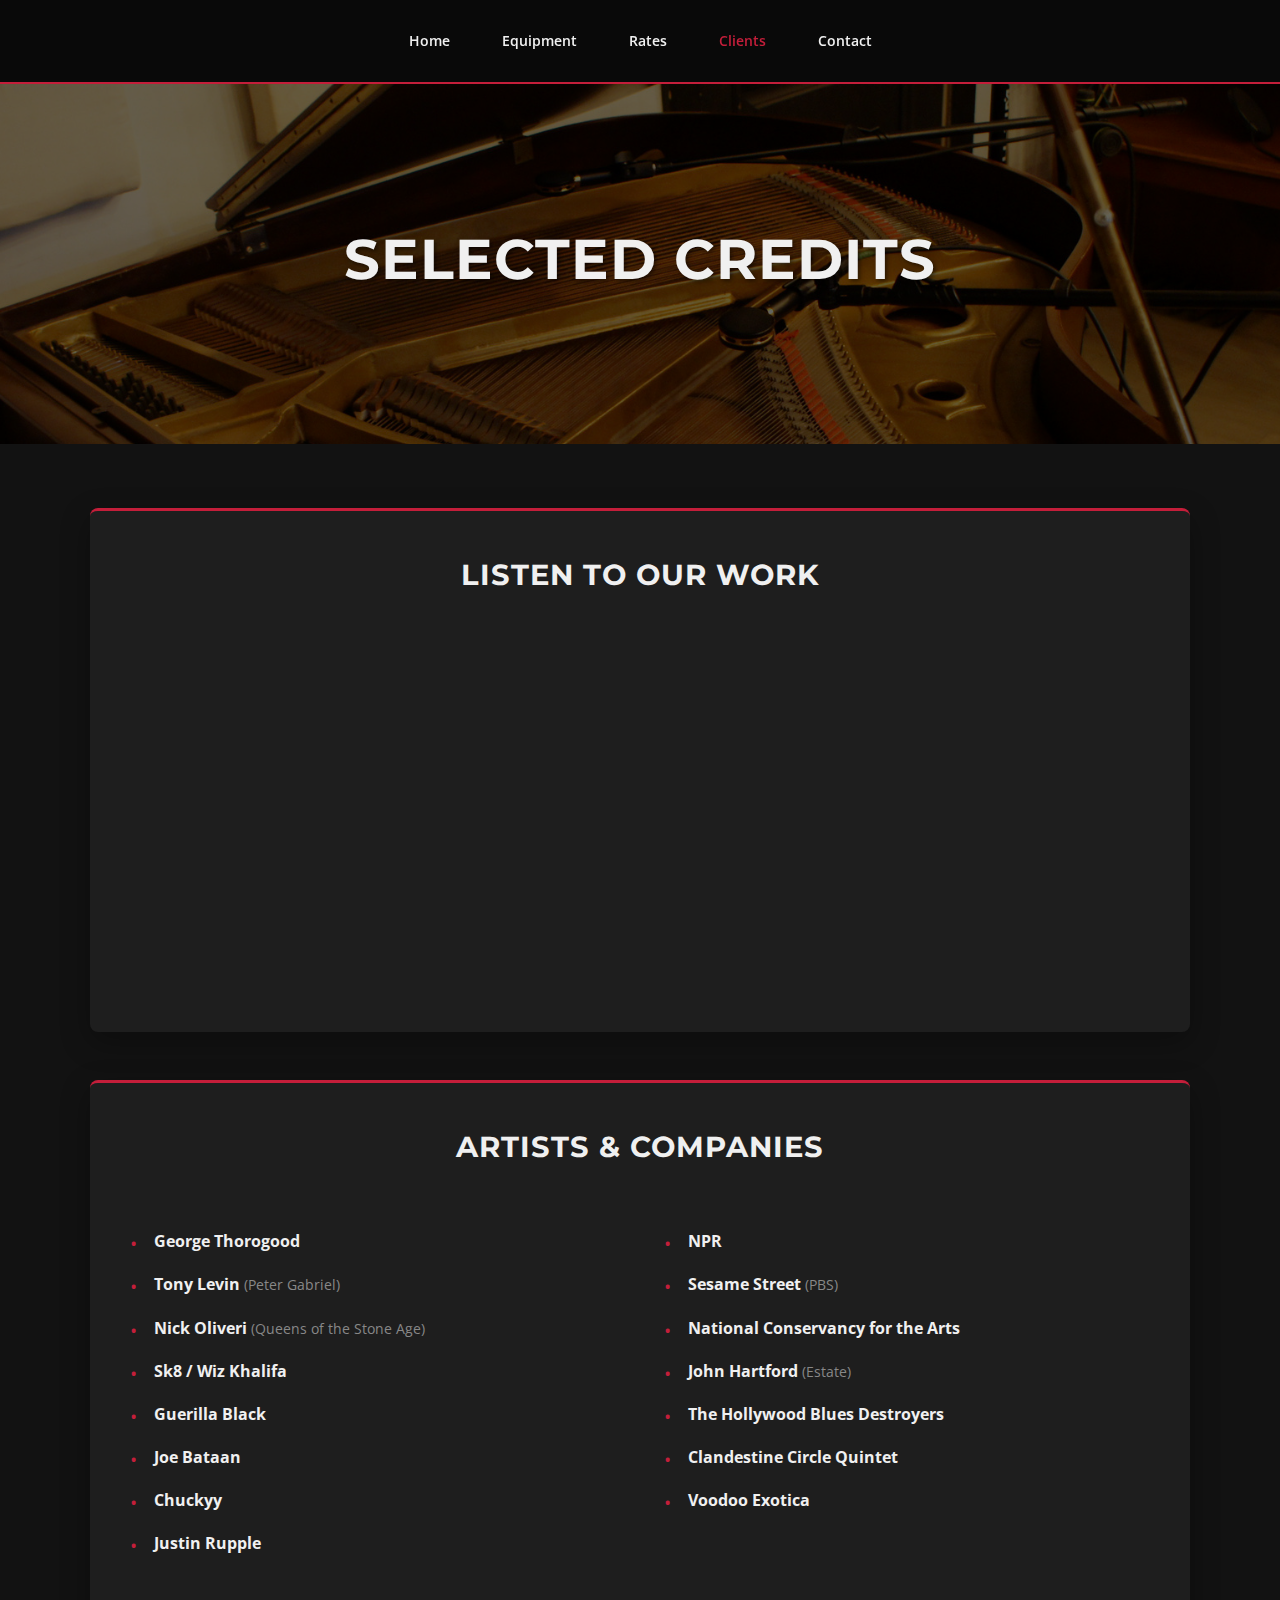
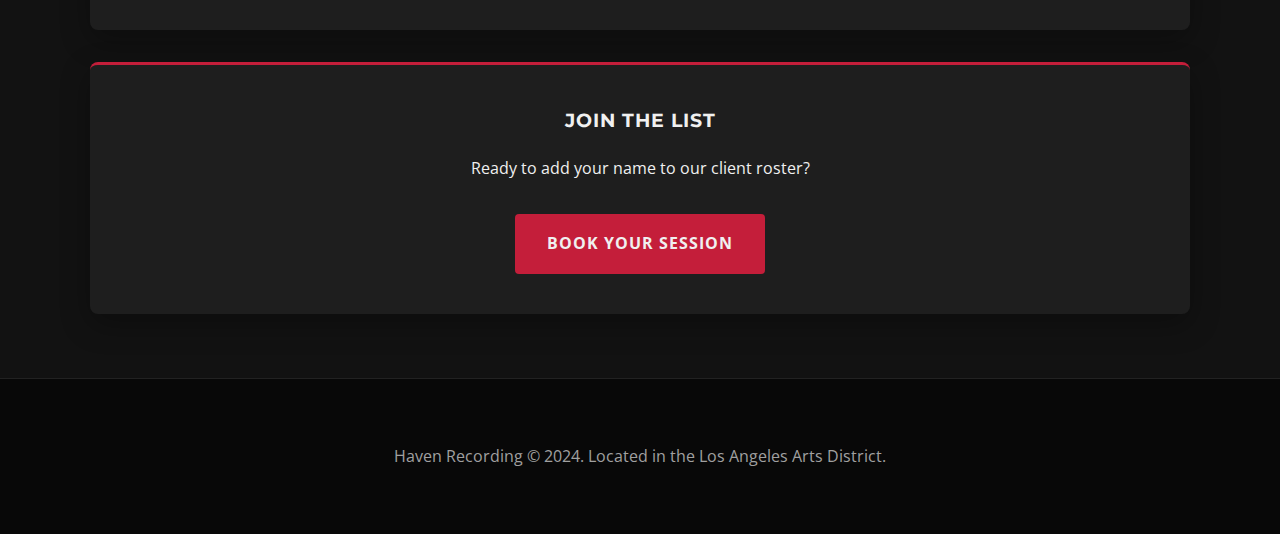
<file: clients.html>
<!DOCTYPE html>
<html lang="en">
<head>
    <meta charset="UTF-8">
    <meta name="viewport" content="width=device-width, initial-scale=1.0">
    <title>Clients - Haven Recording</title>
    <link rel="stylesheet" href="style.css">
</head>
<body>

    <nav>
        <a href="index.html">Home</a>
        <a href="equipment.html">Equipment</a>
        <a href="rates.html">Rates</a>
        <a href="clients.html" class="active">Clients</a>
        <a href="contact.html">Contact</a>
    </nav>

    <header class="hero" style="height: 40vh; min-height: 250px; background-image: url('faders-outro.JPG');">
        <div class="hero-content">
            <h1>Selected Credits</h1>
        </div>
    </header>

    <div class="container">
        
        <div class="content-card" style="text-align: center; margin-bottom: 3rem;">
            <h2 class="section-title" style="text-align: center; border-bottom: none;">Listen to Our Work</h2>
            <iframe style="border-radius:12px" src="https://open.spotify.com/embed/playlist/6P91kJdMsPPxIgmcEwb72u?utm_source=generator" width="100%" height="352" frameBorder="0" allowfullscreen="" allow="autoplay; clipboard-write; encrypted-media; fullscreen; picture-in-picture" loading="lazy"></iframe>
        </div>

        <div class="content-card">
            <h2 class="section-title" style="text-align: center; border-bottom: none; margin-bottom: 2rem;">Artists & Companies</h2>
            
            <div class="grid-2">
                <ul class="feature-list">
                    <li><strong>George Thorogood</strong></li>
                    <li><strong>Tony Levin</strong> <span style="color: #888; font-size: 0.9em;">(Peter Gabriel)</span></li>
                    <li><strong>Nick Oliveri</strong> <span style="color: #888; font-size: 0.9em;">(Queens of the Stone Age)</span></li>
                    <li><strong>Sk8 / Wiz Khalifa</strong></li>
                    <li><strong>Guerilla Black</strong></li>
                    <li><strong>Joe Bataan</strong></li>
                    <li><strong>Chuckyy</strong></li>
                    <li><strong>Justin Rupple</strong></li>
                </ul>

                <ul class="feature-list">
                    <li><strong>NPR</strong></li>
                    <li><strong>Sesame Street</strong> <span style="color: #888; font-size: 0.9em;">(PBS)</span></li>
                    <li><strong>National Conservancy for the Arts</strong></li>
                    <li><strong>John Hartford</strong> <span style="color: #888; font-size: 0.9em;">(Estate)</span></li>
                    <li><strong>The Hollywood Blues Destroyers</strong></li>
                    <li><strong>Clandestine Circle Quintet</strong></li>
                    <li><strong>Voodoo Exotica</strong></li>
                </ul>
            </div>
        </div>

        <div class="content-card" style="text-align: center; margin-top: 2rem;">
            <h3>Join the List</h3>
            <p>Ready to add your name to our client roster?</p>
            <a href="contact.html" class="btn" style="margin-top: 1rem;">Book Your Session</a>
        </div>
    </div>

    <footer>
        <p>Haven Recording © 2024. Located in the Los Angeles Arts District.</p>
    </footer>

</body>
</html>
</file>
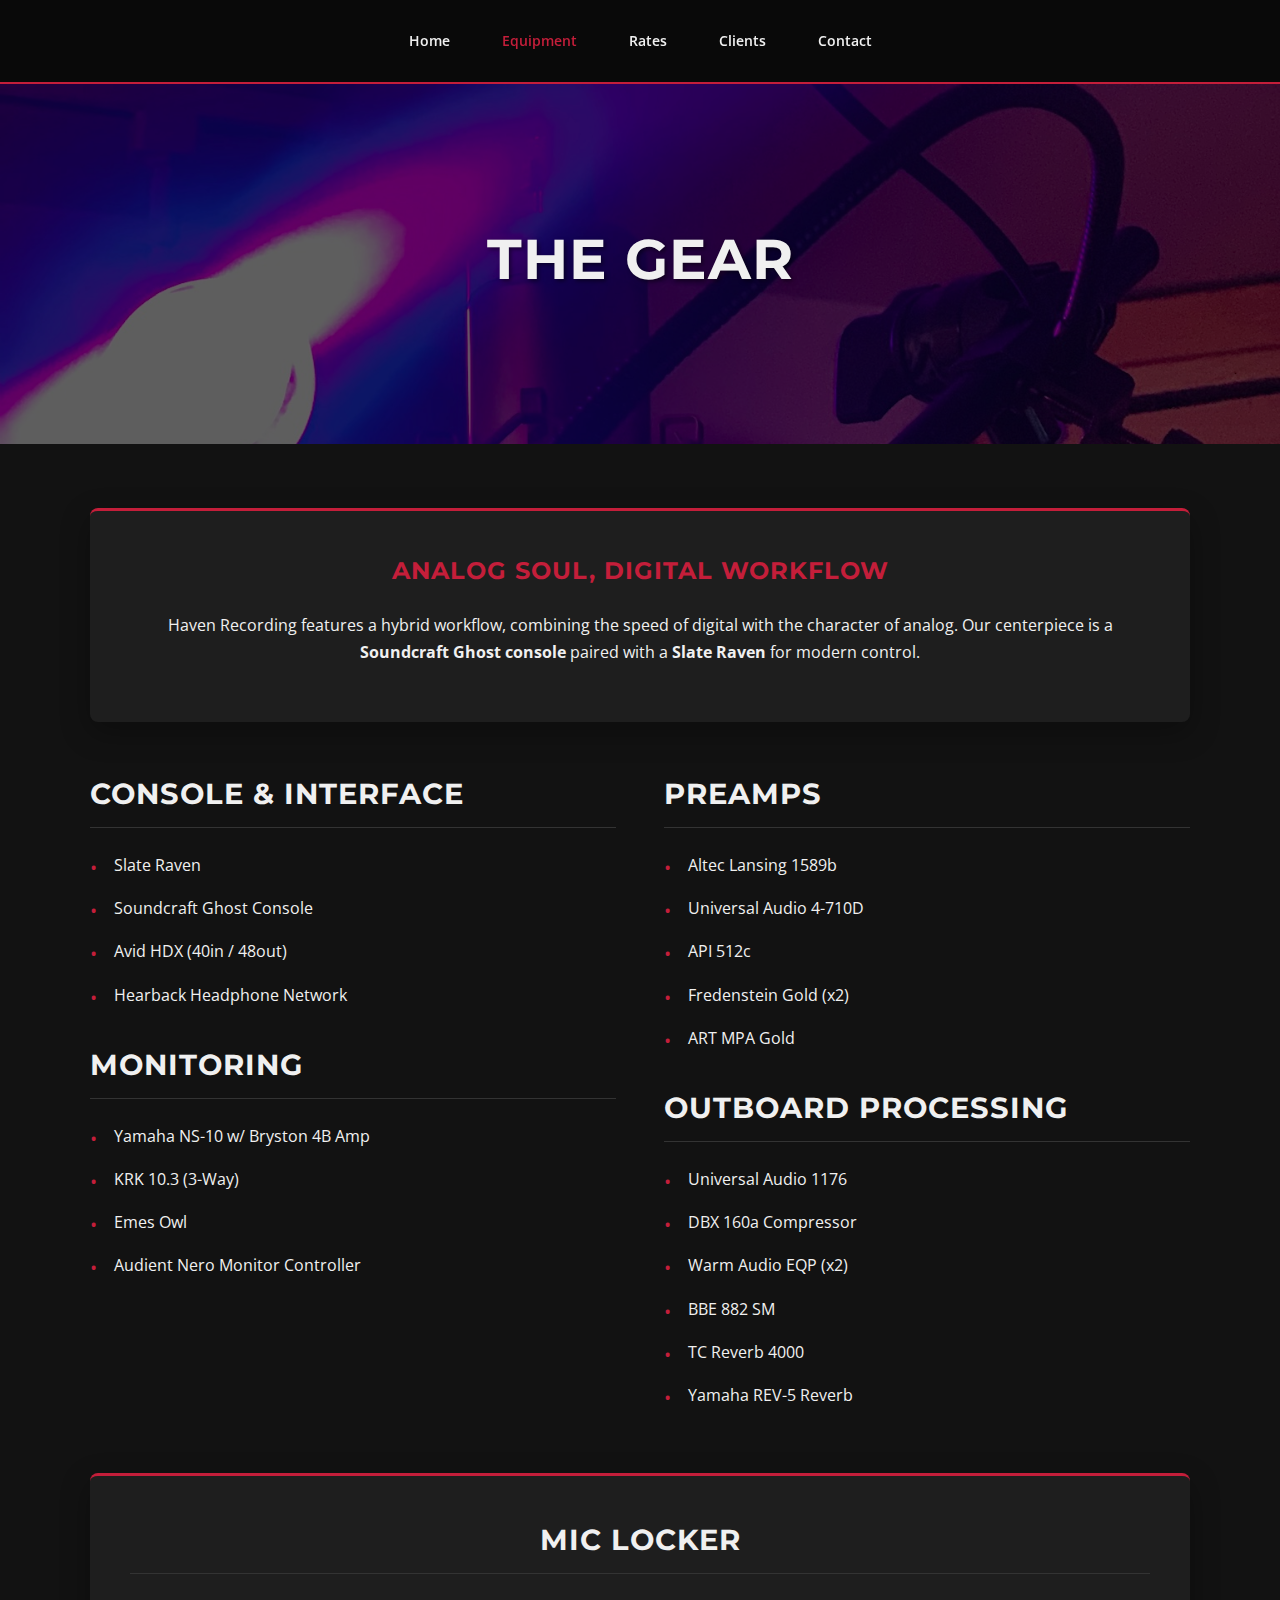
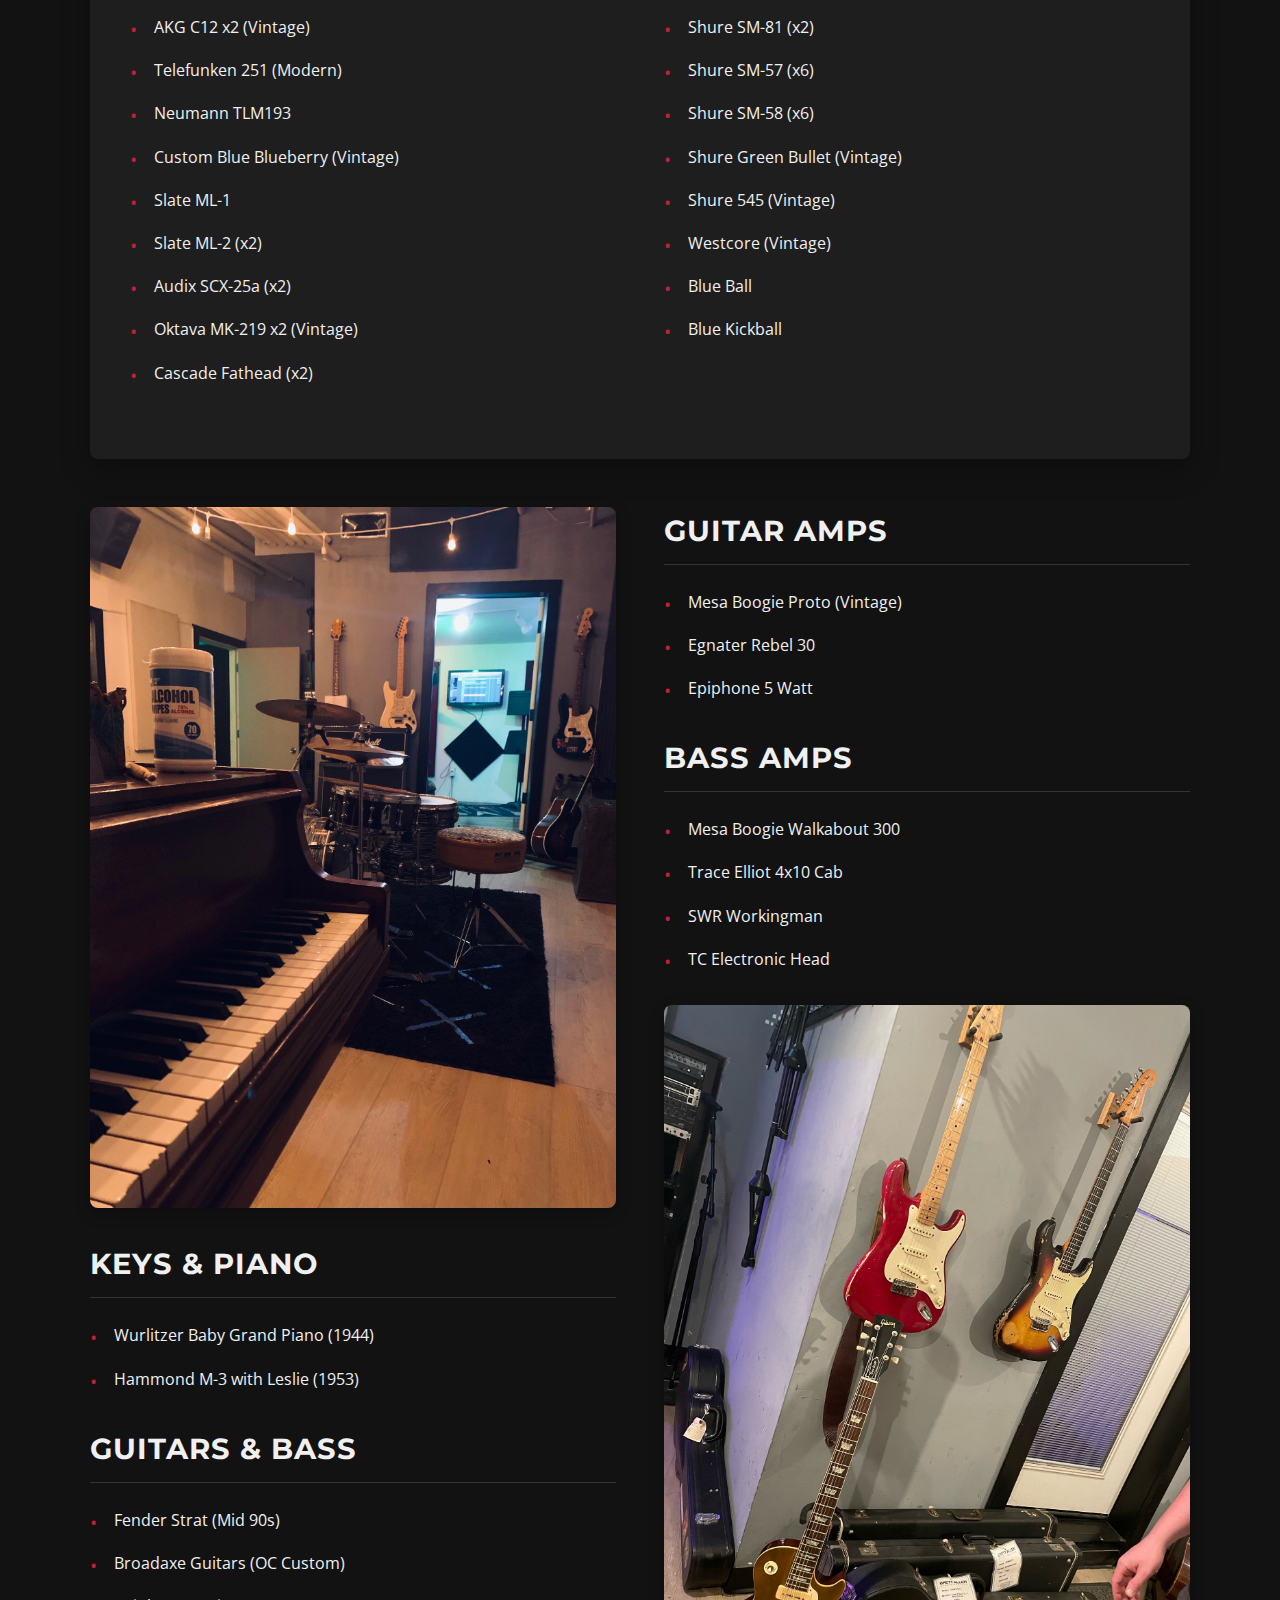
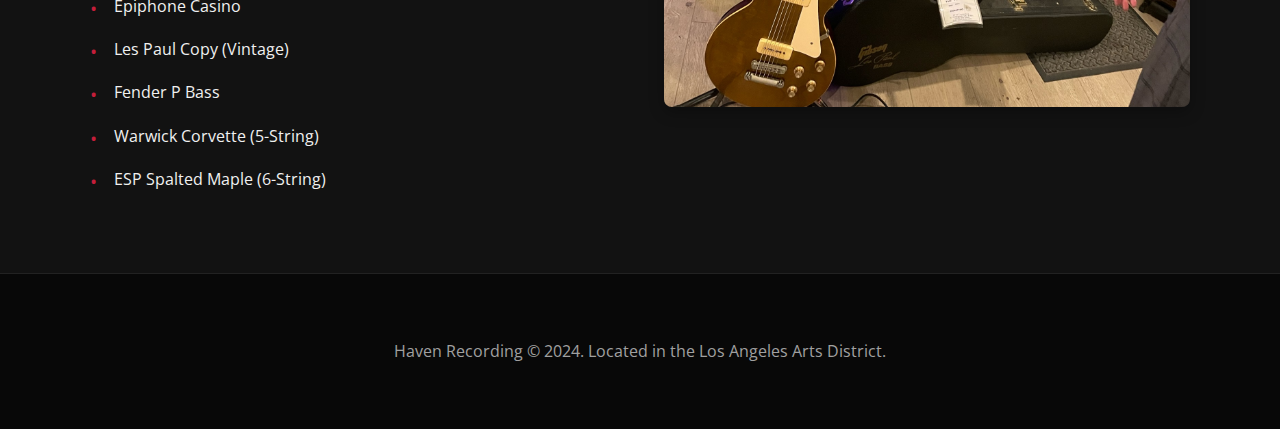
<file: equipment.html>
<!DOCTYPE html>
<html lang="en">
<head>
    <meta charset="UTF-8">
    <meta name="viewport" content="width=device-width, initial-scale=1.0">
    <title>Equipment - Haven Recording</title>
    <link rel="stylesheet" href="style.css">
</head>
<body>

    <nav>
        <a href="index.html">Home</a>
        <a href="equipment.html" class="active">Equipment</a>
        <a href="rates.html">Rates</a>
        <a href="clients.html">Clients</a>
        <a href="contact.html">Contact</a>
    </nav>

    <header class="hero" style="height: 40vh; min-height: 250px; background-image: url('mic-detail.JPG'); background-position: top;">
        <div class="hero-content">
            <h1>The Gear</h1>
        </div>
    </header>

    <div class="container">
        
        <div class="content-card" style="text-align: center; margin-bottom: 3rem;">
            <h2 style="color: var(--primary-color);">Analog Soul, Digital Workflow</h2>
            <p>Haven Recording features a hybrid workflow, combining the speed of digital with the character of analog. Our centerpiece is a <strong>Soundcraft Ghost console</strong> paired with a <strong>Slate Raven</strong> for modern control.</p>
        </div>

        <div class="grid-2">
            <div>
                <h3 class="section-title">Console & Interface</h3>
                <ul class="feature-list">
                    <li>Slate Raven</li>
                    <li>Soundcraft Ghost Console</li>
                    <li>Avid HDX (40in / 48out)</li>
                    <li>Hearback Headphone Network</li>
                </ul>

                <h3 class="section-title" style="margin-top: 2rem;">Monitoring</h3>
                <ul class="feature-list">
                    <li>Yamaha NS-10 w/ Bryston 4B Amp</li>
                    <li>KRK 10.3 (3-Way)</li>
                    <li>Emes Owl</li>
                    <li>Audient Nero Monitor Controller</li>
                </ul>
            </div>

            <div>
                <h3 class="section-title">Preamps</h3>
                <ul class="feature-list">
                    <li>Altec Lansing 1589b</li>
                    <li>Universal Audio 4-710D</li>
                    <li>API 512c</li>
                    <li>Fredenstein Gold (x2)</li>
                    <li>ART MPA Gold</li>
                </ul>

                <h3 class="section-title" style="margin-top: 2rem;">Outboard Processing</h3>
                <ul class="feature-list">
                    <li>Universal Audio 1176</li>
                    <li>DBX 160a Compressor</li>
                    <li>Warm Audio EQP (x2)</li>
                    <li>BBE 882 SM</li>
                    <li>TC Reverb 4000</li>
                    <li>Yamaha REV-5 Reverb</li>
                </ul>
            </div>
        </div>

        <div class="content-card" style="margin-top: 3rem;">
            <h3 class="section-title" style="text-align: center;">Mic Locker</h3>
            <div class="grid-2">
                <ul class="feature-list">
                    <li>AKG C12 x2 (Vintage)</li>
                    <li>Telefunken 251 (Modern)</li>
                    <li>Neumann TLM193</li>
                    <li>Custom Blue Blueberry (Vintage)</li>
                    <li>Slate ML-1</li>
                    <li>Slate ML-2 (x2)</li>
                    <li>Audix SCX-25a (x2)</li>
                    <li>Oktava MK-219 x2 (Vintage)</li>
                    <li>Cascade Fathead (x2)</li>
                </ul>
                <ul class="feature-list">
                    <li>Shure SM-81 (x2)</li>
                    <li>Shure SM-57 (x6)</li>
                    <li>Shure SM-58 (x6)</li>
                    <li>Shure Green Bullet (Vintage)</li>
                    <li>Shure 545 (Vintage)</li>
                    <li>Westcore (Vintage)</li>
                    <li>Blue Ball</li>
                    <li>Blue Kickball</li>
                </ul>
            </div>
        </div>

        <div class="grid-2" style="margin-top: 3rem;">
            <div>
                <img src="synth-detail.JPG" alt="Synthesizer and production gear" style="border-radius: 8px; box-shadow: 0 5px 15px rgba(0,0,0,0.3); margin-bottom: 2rem;">

                <h3 class="section-title">Keys & Piano</h3>
                <ul class="feature-list">
                    <li>Wurlitzer Baby Grand Piano (1944)</li>
                    <li>Hammond M-3 with Leslie (1953)</li>
                </ul>

                <h3 class="section-title" style="margin-top: 2rem;">Guitars & Bass</h3>
                <ul class="feature-list">
                    <li>Fender Strat (Mid 90s)</li>
                    <li>Broadaxe Guitars (OC Custom)</li>
                    <li>Epiphone Casino</li>
                    <li>Les Paul Copy (Vintage)</li>
                    <li>Fender P Bass</li>
                    <li>Warwick Corvette (5-String)</li>
                    <li>ESP Spalted Maple (6-String)</li>
                </ul>
            </div>

            <div>
                <h3 class="section-title">Guitar Amps</h3>
                <ul class="feature-list">
                    <li>Mesa Boogie Proto (Vintage)</li>
                    <li>Egnater Rebel 30</li>
                    <li>Epiphone 5 Watt</li>
                </ul>

                <h3 class="section-title" style="margin-top: 2rem;">Bass Amps</h3>
                <ul class="feature-list">
                    <li>Mesa Boogie Walkabout 300</li>
                    <li>Trace Elliot 4x10 Cab</li>
                    <li>SWR Workingman</li>
                    <li>TC Electronic Head</li>
                </ul>
                
                <img src="guitar-detail.JPG" alt="Studio lounge area with guitar" style="border-radius: 8px; box-shadow: 0 5px 15px rgba(0,0,0,0.3); margin-top: 2rem;">
            </div>
        </div>

    </div>

    <footer>
        <p>Haven Recording © 2024. Located in the Los Angeles Arts District.</p>
    </footer>

</body>
</html>
</file>
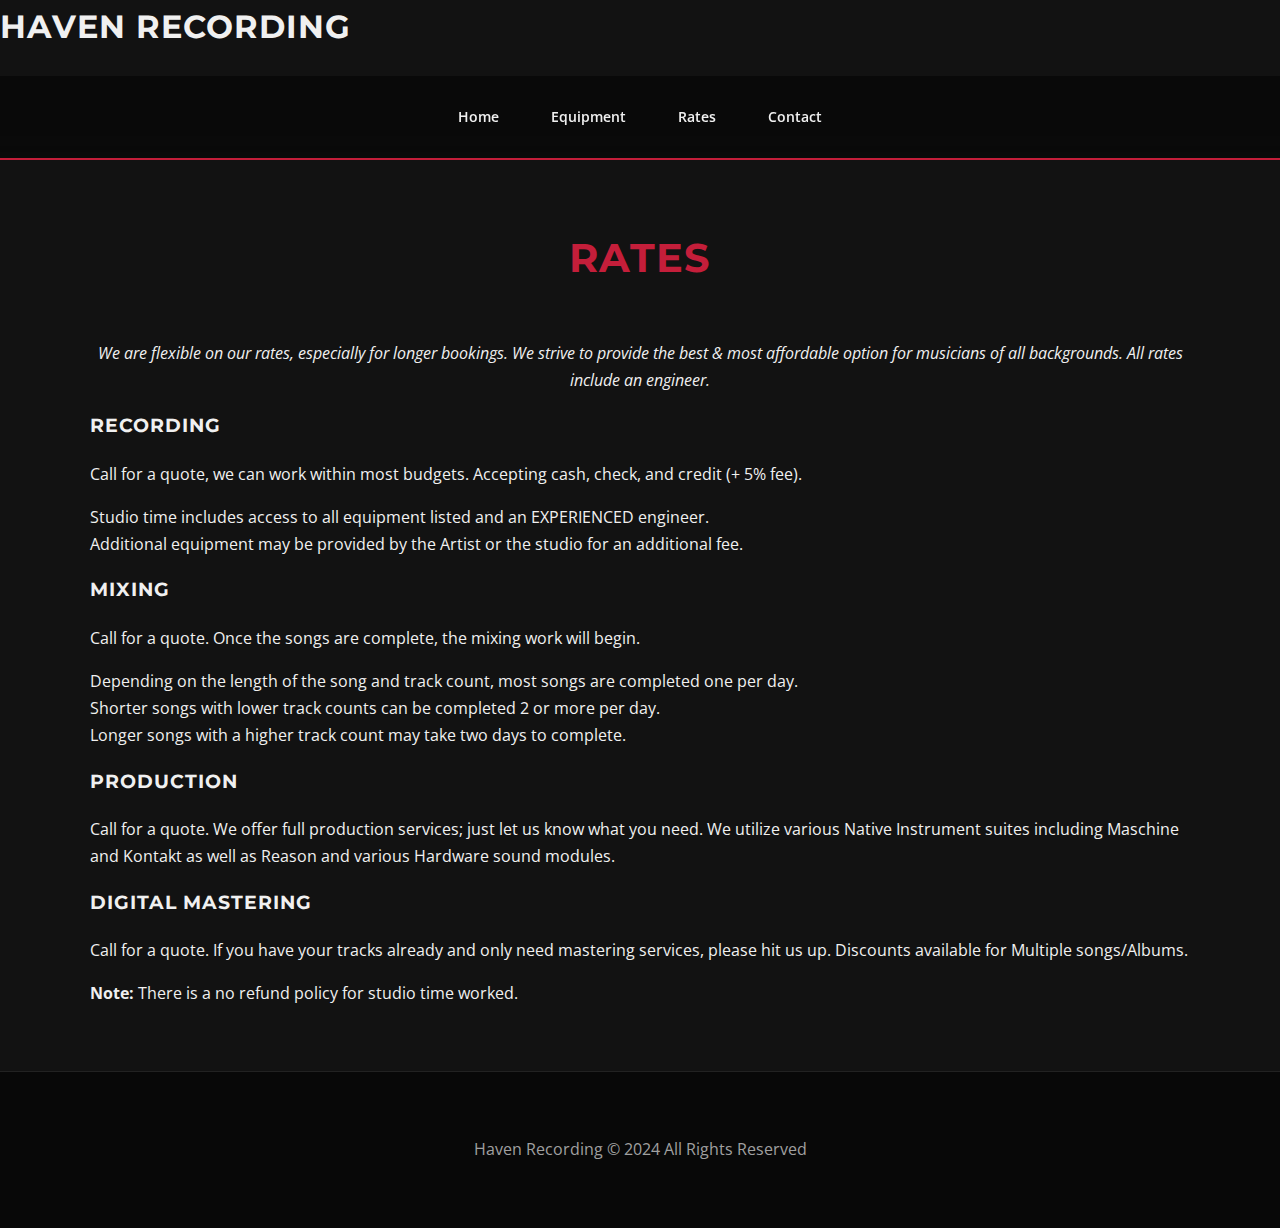
<file: rates.html>
<!DOCTYPE html>
<html lang="en">
<head>
    <meta charset="UTF-8">
    <meta name="viewport" content="width=device-width, initial-scale=1.0">
    <title>Rates - Haven Recording</title>
    <link rel="stylesheet" href="style.css">
</head>
<body>

    <header>
        <h1>Haven Recording</h1>
    </header>

    <nav>
        <a href="index.html">Home</a>
        <a href="equipment.html">Equipment</a>
        <a href="rates.html">Rates</a>
        <a href="contact.html">Contact</a>
    </nav>

    <div class="container">
        <h2 class="page-title">Rates</h2>
        
        <p style="text-align: center;"><em>We are flexible on our rates, especially for longer bookings. We strive to provide the best & most affordable option for musicians of all backgrounds. All rates include an engineer.</em></p>

        <div class="content-section">
            <h3>Recording</h3>
            <p>Call for a quote, we can work within most budgets. Accepting cash, check, and credit (+ 5% fee).</p>
            <ul>
                <li>Studio time includes access to all equipment listed and an EXPERIENCED engineer.</li>
                <li>Additional equipment may be provided by the Artist or the studio for an additional fee.</li>
            </ul>
        </div>

        <div class="content-section">
            <h3>Mixing</h3>
            <p>Call for a quote. Once the songs are complete, the mixing work will begin.</p>
            <ul>
                <li>Depending on the length of the song and track count, most songs are completed one per day.</li>
                <li>Shorter songs with lower track counts can be completed 2 or more per day.</li>
                <li>Longer songs with a higher track count may take two days to complete.</li>
            </ul>
        </div>

        <div class="content-section">
            <h3>Production</h3>
            <p>Call for a quote. We offer full production services; just let us know what you need. We utilize various Native Instrument suites including Maschine and Kontakt as well as Reason and various Hardware sound modules.</p>
        </div>

        <div class="content-section">
            <h3>Digital Mastering</h3>
            <p>Call for a quote. If you have your tracks already and only need mastering services, please hit us up. Discounts available for Multiple songs/Albums.</p>
        </div>
        
        <p><strong>Note:</strong> There is a no refund policy for studio time worked.</p>
    </div>

    <footer>
        <p>Haven Recording &copy; 2024 All Rights Reserved</p>
    </footer>

</body>
</html>
</file>
<file: style.css>
/* --- Global Styles --- */
@import url('https://fonts.googleapis.com/css2?family=Montserrat:wght@300;400;700&family=Open+Sans:wght@400;600&display=swap');

:root {
    --primary-color: #c41e3a; /* Deep "Cardinal" Red */
    --dark-bg: #121212;
    --card-bg: #1e1e1e;
    --text-light: #f0f0f0;
    --text-muted: #a0a0a0;
}

body {
    font-family: 'Open Sans', sans-serif;
    margin: 0;
    padding: 0;
    background-color: var(--dark-bg);
    color: var(--text-light);
    line-height: 1.7;
}

h1, h2, h3, h4 {
    font-family: 'Montserrat', sans-serif;
    font-weight: 700;
    text-transform: uppercase;
    letter-spacing: 1px;
    margin-top: 0;
}

a { text-decoration: none; transition: all 0.3s ease; }
ul { list-style: none; padding: 0; }
img { max-width: 100%; height: auto; display: block; }

/* --- Navigation --- */
nav {
    background-color: rgba(10, 10, 10, 0.95);
    text-align: center;
    padding: 1rem 0;
    position: sticky;
    top: 0;
    z-index: 100;
    border-bottom: 2px solid var(--primary-color);
    backdrop-filter: blur(10px);
}

nav a {
    color: var(--text-light);
    padding: 0.8rem 1.5rem;
    display: inline-block;
    font-weight: 600;
    font-size: 0.9rem;
}

nav a:hover, nav a.active {
    color: var(--primary-color);
}

/* --- Hero Section --- */
.hero {
    position: relative;
    height: 60vh;
    min-height: 400px;
    display: flex;
    align-items: center;
    justify-content: center;
    text-align: center;
    background-size: cover;
    background-position: center;
    background-attachment: fixed; /* Parallax effect */
}

.hero::before {
    content: '';
    position: absolute;
    top: 0; right: 0; bottom: 0; left: 0;
    background: rgba(0, 0, 0, 0.6); /* Darkens image */
}

.hero-content {
    position: relative;
    z-index: 1;
    padding: 2rem;
}

.hero h1 {
    font-size: 3.5rem;
    margin-bottom: 0.5rem;
    text-shadow: 2px 2px 4px rgba(0,0,0,0.5);
}

.hero p {
    font-size: 1.2rem;
    font-weight: 300;
    color: var(--text-light);
    font-style: italic;
}

/* --- Layout --- */
.container {
    max-width: 1100px;
    margin: 4rem auto;
    padding: 0 2rem;
}

.grid-2 {
    display: grid;
    grid-template-columns: 1fr 1fr;
    gap: 3rem;
    align-items: start;
}

/* --- Cards --- */
.content-card {
    background-color: var(--card-bg);
    padding: 2.5rem;
    border-radius: 8px;
    box-shadow: 0 10px 30px rgba(0,0,0,0.3);
    border-top: 3px solid var(--primary-color);
    margin-bottom: 2rem;
}

.page-title {
    font-size: 2.5rem;
    text-align: center;
    margin-bottom: 3rem;
    color: var(--primary-color);
}

.section-title {
    font-size: 1.8rem;
    margin-bottom: 1.5rem;
    padding-bottom: 0.5rem;
    border-bottom: 1px solid #333;
}

/* --- Features & Forms --- */
.feature-list li {
    margin-bottom: 1rem;
    padding-left: 1.5rem;
    position: relative;
}

.feature-list li::before {
    content: '•';
    color: var(--primary-color);
    position: absolute;
    left: 0;
    font-size: 1.2rem;
}

input, textarea {
    background-color: #2a2a2a;
    border: 1px solid #444;
    color: var(--text-light);
    padding: 1rem;
    width: 100%;
    box-sizing: border-box;
    margin-bottom: 1rem;
    border-radius: 4px;
}

.btn {
    display: inline-block;
    background-color: var(--primary-color);
    color: var(--text-light);
    padding: 1rem 2rem;
    border: none;
    border-radius: 4px;
    font-weight: 700;
    text-transform: uppercase;
    letter-spacing: 1px;
    cursor: pointer;
    transition: background 0.3s, transform 0.2s;
}

.btn:hover {
    background-color: #a31630;
    transform: translateY(-2px);
}

footer {
    background-color: #080808;
    color: var(--text-muted);
    text-align: center;
    padding: 3rem 0;
    margin-top: 4rem;
    border-top: 1px solid #222;
}

/* --- Responsive --- */
@media (max-width: 768px) {
    .hero h1 { font-size: 2.5rem; }
    .grid-2 { grid-template-columns: 1fr; gap: 2rem; }
    .container { margin: 2rem auto; }
}
</file>
